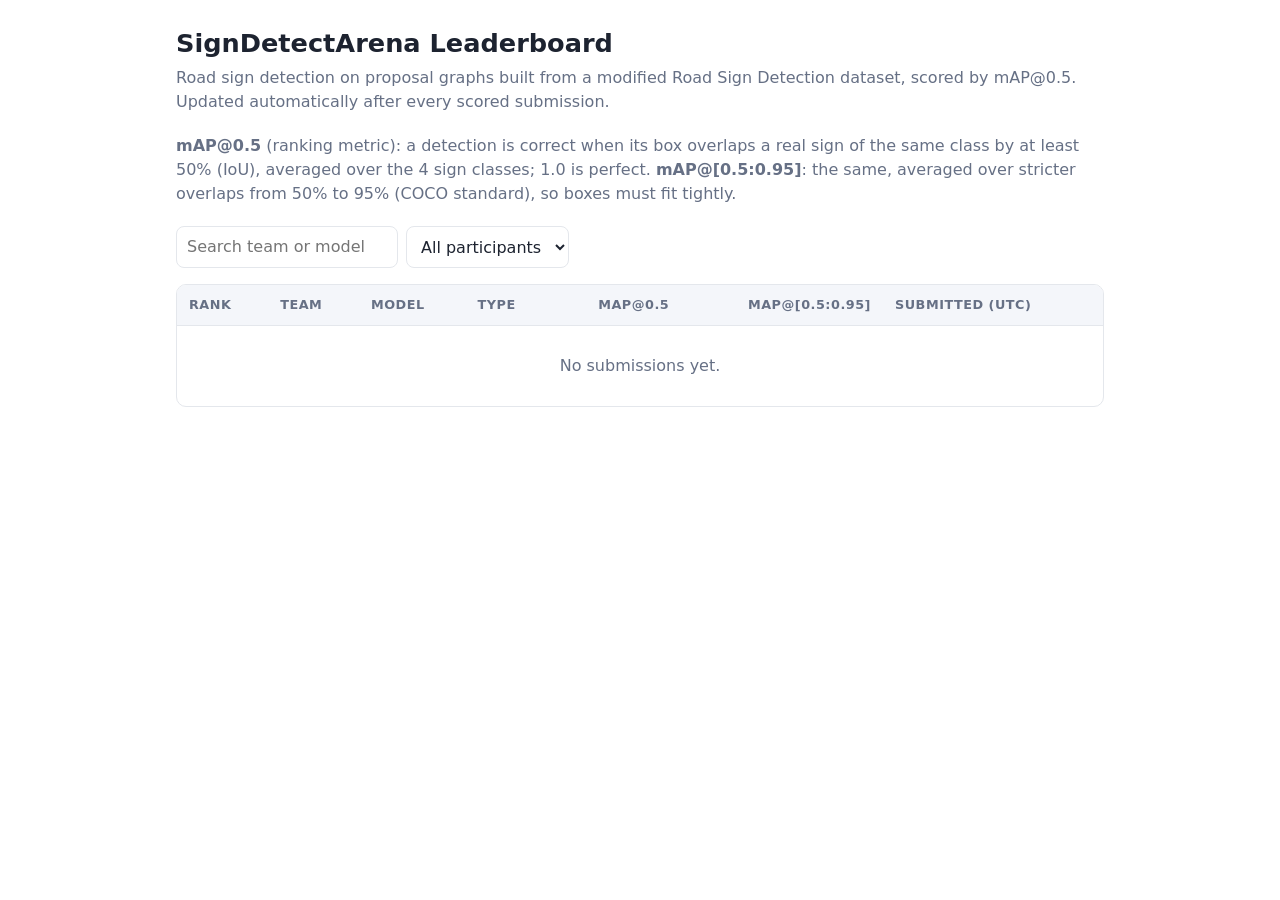
<file: docs/index.html>
<!doctype html>
<html lang="en">
<head>
  <meta charset="utf-8">
  <meta http-equiv="refresh" content="0; url=leaderboard.html">
  <title>SignDetectArena</title>
</head>
<body>
  <p>Redirecting to the <a href="leaderboard.html">SignDetectArena leaderboard</a>...</p>
</body>
</html>
</file>
<file: docs/leaderboard.css>
:root {
  --bg: #ffffff; --fg: #1d2330; --muted: #667085; --line: #e4e7ec;
  --accent: #1f6feb; --head: #f4f6fa; --row: #fafbfd;
}
@media (prefers-color-scheme: dark) {
  :root { --bg: #11151c; --fg: #e6e9ef; --muted: #98a2b3; --line: #2a303c;
          --accent: #6ea8fe; --head: #1a202b; --row: #151a23; }
}
* { box-sizing: border-box; }
body { margin: 0; font: 16px/1.5 system-ui, sans-serif; background: var(--bg); color: var(--fg); }
main { max-width: 960px; margin: 0 auto; padding: 24px 16px 48px; }
h1 { margin: 0 0 4px; font-size: 1.6rem; }
p.sub { margin: 0 0 20px; color: var(--muted); }
.controls { display: flex; flex-wrap: wrap; gap: 8px; margin-bottom: 16px; }
.controls input, .controls select {
  padding: 8px 10px; border: 1px solid var(--line); border-radius: 8px;
  background: var(--bg); color: var(--fg); font: inherit; min-width: 160px;
}
.table-wrap { overflow-x: auto; border: 1px solid var(--line); border-radius: 10px; }
table { width: 100%; border-collapse: collapse; min-width: 620px; }
th, td { padding: 10px 12px; text-align: left; border-bottom: 1px solid var(--line); }
th { background: var(--head); font-size: .8rem; text-transform: uppercase; letter-spacing: .04em; color: var(--muted); }
tbody tr:nth-child(even) { background: var(--row); }
td.num, th.num { text-align: right; font-variant-numeric: tabular-nums; }
td.rank { font-weight: 600; width: 56px; }
tr:last-child td { border-bottom: 0; }
.empty { padding: 28px; text-align: center; color: var(--muted); }
.tag { display: inline-block; padding: 1px 8px; border-radius: 999px; font-size: .75rem;
       border: 1px solid var(--line); color: var(--muted); }
</file>
